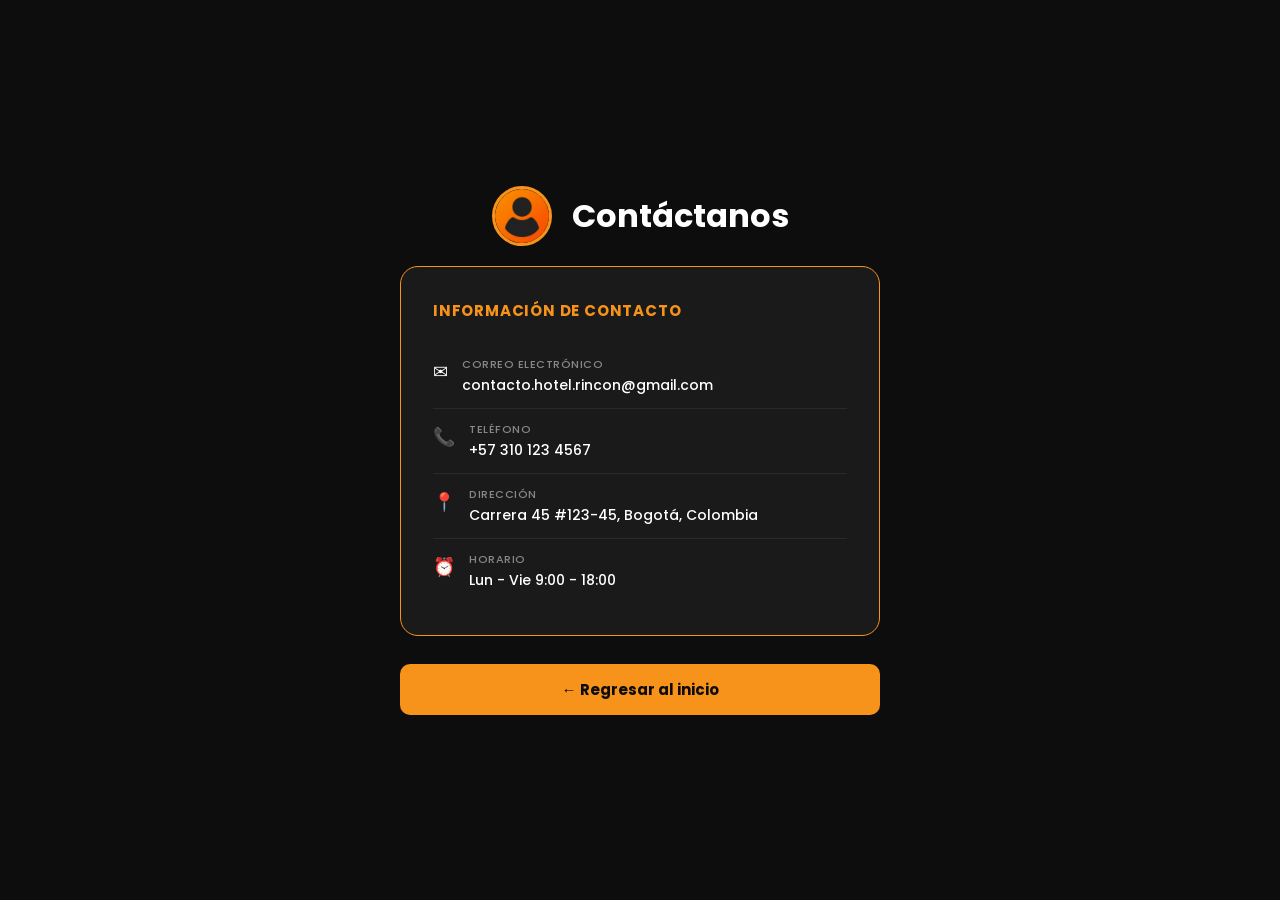
<file: contacto.html>
<!DOCTYPE html>
<html lang="es">
<head>
    <meta charset="UTF-8">
    <meta name="viewport" content="width=device-width, initial-scale=1.0">
    <title>Contacto</title>
    <link href="https://fonts.googleapis.com/css2?family=Poppins:wght@400;500;700&display=swap" rel="stylesheet">
    <link rel="stylesheet" href="css/contacto.css">
</head>
<body>

    <div class="contacto-wrapper">

        <div class="contacto-header">
            <div class="header-icon">
                <img src="images/perfil-logo.png" alt="Contacto">
            </div>
            <h1 class="contacto-titulo">Contáctanos</h1>
        </div>

        <div class="datos-card">
            <h2 class="datos-titulo">Información de contacto</h2>

            <div class="dato-fila">
                <span class="dato-icono">✉</span>
                <div>
                    <span class="dato-label">Correo electrónico</span>
                    <span class="dato-valor">contacto.hotel.rincon@gmail.com</span>
                </div>
            </div>

            <div class="dato-fila">
                <span class="dato-icono">📞</span>
                <div>
                    <span class="dato-label">Teléfono</span>
                    <span class="dato-valor">+57 310 123 4567</span>
                </div>
            </div>

            <div class="dato-fila">
                <span class="dato-icono">📍</span>
                <div>
                    <span class="dato-label">Dirección</span>
                    <span class="dato-valor">Carrera 45 #123-45, Bogotá, Colombia</span>
                </div>
            </div>

            <div class="dato-fila">
                <span class="dato-icono">⏰</span>
                <div>
                    <span class="dato-label">Horario</span>
                    <span class="dato-valor">Lun - Vie 9:00 - 18:00</span>
                </div>
            </div>
        </div>

        <button class="boton" onclick="window.location.href='Inicio.html'">← Regresar al inicio</button>

    </div>
</body>
</html>
</file>
<file: css/contacto.css>
/* ===== RESET ===== */
* {
    margin: 0;
    padding: 0;
    box-sizing: border-box;
}

/* ===== BODY ===== */
body {
    font-family: 'Poppins', sans-serif;
    background: #0D0D0D;
    color: #FFFFFF;
    min-height: 100vh;
    display: flex;
    justify-content: center;
    align-items: center;
    padding: 50px 16px;
}

/* ===== WRAPPER ===== */
.contacto-wrapper {
    display: flex;
    flex-direction: column;
    align-items: center;
    width: 100%;
    max-width: 480px;
    animation: fadeIn 0.5s ease;
}

@keyframes fadeIn {
    from { opacity: 0; transform: translateY(16px); }
    to   { opacity: 1; transform: translateY(0); }
}

/* ===== HEADER ===== */
.contacto-header {
    display: flex;
    align-items: center;
    justify-content: center;
    gap: 20px;
    margin-bottom: 20px;
    width: 100%;
}

.header-icon {
    width: 60px;
    height: 60px;
    border-radius: 50%;
    border: 3px solid #F7931A;
    background: #1A1A1A;
    display: flex;
    justify-content: center;
    align-items: center;
    overflow: hidden;
}

.header-icon img {
    width: 100%;
    height: 100%;
    object-fit: cover;
}

.contacto-titulo {
    font-size: 32px;
    font-weight: 700;
    color: #FFFFFF;
}

/* ===== AVATAR ===== */
.avatar-container {
    display: flex;
    flex-direction: column;
    align-items: center;
    margin-bottom: 20px;
}

.avatar-ring {
    width: 120px;
    height: 120px;
    border-radius: 50%;
    border: 3px solid #F7931A;
    padding: 4px;
    background: #1A1A1A;
    box-shadow: 0 0 24px rgba(247, 147, 26, 0.3);
    overflow: hidden;
    transition: box-shadow 0.3s ease;
}

.avatar-ring:hover {
    box-shadow: 0 0 28px rgba(247, 147, 26, 0.55);
}

.avatar-ring img {
    width: 100%;
    height: 100%;
    border-radius: 50%;
    object-fit: cover;
}

/* ===== NOMBRE ===== */
.perfil-nombre {
    font-size: 24px;
    font-weight: 700;
    color: #FFFFFF;
    text-align: center;
    margin-bottom: 10px;
}

/* ===== BADGE ROL ===== */
.rol-badge {
    display: inline-block;
    padding: 4px 18px;
    border-radius: 999px;
    font-size: 12px;
    font-weight: 700;
    text-transform: uppercase;
    letter-spacing: 1px;
    margin-bottom: 30px;
    background: rgba(247, 147, 26, 0.15);
    border: 1.5px solid #F7931A;
    color: #F7931A;
}

.rol-badge.admin {
    background: rgba(247, 147, 26, 0.3);
    box-shadow: 0 0 12px rgba(247, 147, 26, 0.4);
}

/* ===== TARJETA DE DATOS ===== */
.datos-card {
    background: #1A1A1A;
    border: 1px solid #F7931A;
    border-radius: 18px;
    padding: 32px;
    width: 100%;
    margin-bottom: 28px;
    transition: transform 0.3s ease;
}

.datos-card:hover {
    transform: translateY(-3px);
}

.datos-titulo {
    font-size: 15px;
    font-weight: 700;
    color: #F7931A;
    margin-bottom: 22px;
    text-transform: uppercase;
    letter-spacing: 0.8px;
}

/* ===== FILA DE DATO ===== */
.dato-fila {
    display: flex;
    align-items: flex-start;
    gap: 14px;
    padding: 12px 0;
    border-bottom: 1px solid #2A2A2A;
}

.dato-fila:last-child {
    border-bottom: none;
}

.dato-icono {
    font-size: 18px;
    flex-shrink: 0;
    margin-top: 2px;
}

.dato-label {
    display: block;
    font-size: 11px;
    color: #888;
    font-weight: 500;
    text-transform: uppercase;
    letter-spacing: 0.5px;
    margin-bottom: 2px;
}

.dato-valor {
    display: block;
    font-size: 14px;
    color: #FFFFFF;
    font-weight: 500;
    word-break: break-all;
}

/* ===== BOTÓN ===== */
.boton {
    padding: 14px;
    width: 100%;
    border: none;
    border-radius: 10px;
    background: #F7931A;
    color: #0D0D0D;
    font-size: 15px;
    font-weight: 700;
    cursor: pointer;
    transition: all 0.25s ease;
    font-family: 'Poppins', sans-serif;
}

.boton:hover {
    background: #FFA733;
    transform: scale(1.02);
}

/* ===== RESPONSIVE ===== */
@media (max-width: 600px) {
    body {
        padding: 32px 14px;
    }

    .contacto-wrapper {
        max-width: 100%;
        padding: 0 10px;
    }

    .contacto-header {
        flex-direction: column;
        gap: 14px;
        text-align: center;
    }

    .header-icon {
        width: 50px;
        height: 50px;
    }

    .contacto-titulo {
        font-size: 28px;
    }

    .avatar-ring {
        width: 100px;
        height: 100px;
    }
}

@media (max-width: 480px) {
    body {
        padding: 24px 12px;
    }

    .datos-card {
        padding: 24px 18px;
    }

    .contacto-titulo {
        font-size: 26px;
    }

    .perfil-nombre {
        font-size: 20px;
    }

    .boton {
        padding: 14px;
        font-size: 14px;
    }
}
</file>
